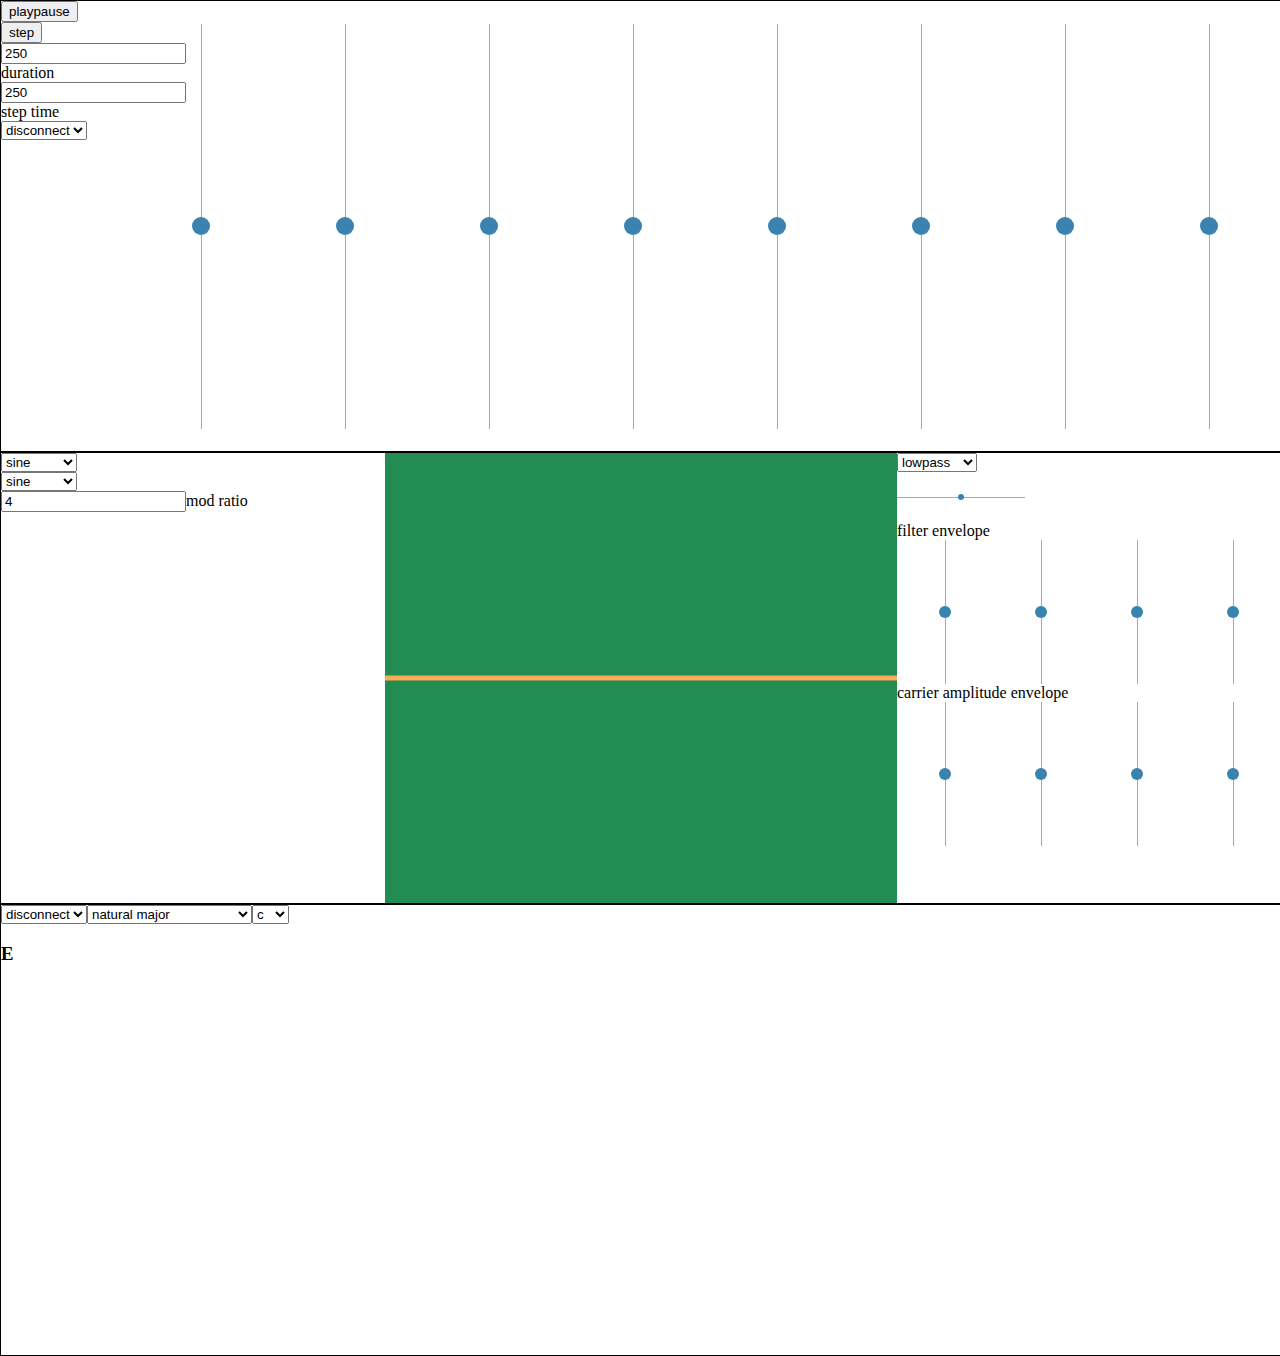
<file: index.html>
<!doctype html>
<html>
    <head>
        <meta charset='utf-8'>
    </head>
    <body>
				<script src="modules.js">
				</script>
				<script type="text/javascript">
					let h = new Handler();
				</script>
				<style>
					body {
						margin: 0px;
					}
				</style>

				<div style="position: relative;
										width: 100vw;
										height: 50vh;
										border: 1px solid black;" id="sequ-container">
					<step-sequence steps="8" class="controller"  name="seq1" id="sequ"></step-sequence>
				</div>
				<div style="position: relative;
										width: 100vw;
										height: 50vh;
										border: 1px solid black;" id="fm-elem-container">
					<fm-elem id="fm"></fm-elem>
				</div>
				<div style="position: relative;
										width: 100vw;
										height: 50vh;
										border: 1px solid black;" id="sammy-chill-container">
					<sammy-chill class="controller"></sammy-chill>
				</div>
    </body>
</html>
</file>
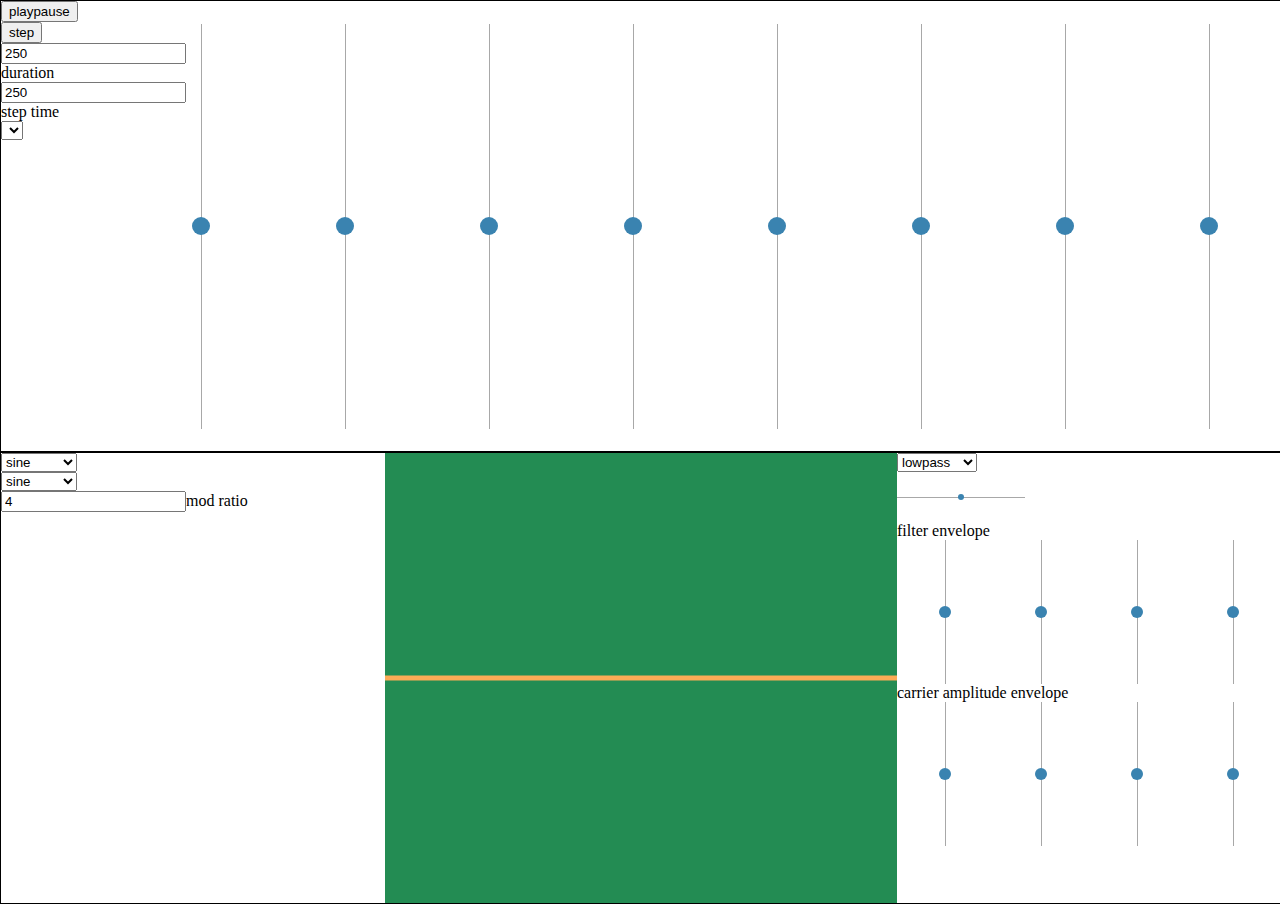
<file: test.html>
<!doctype html>
<html>
    <head>
        <meta charset='utf-8'>
    </head>
    <body>
				<script src="modules.js">
				</script>
				<script type="text/javascript">
					let h = new Handler();
				</script>
				<style>
					body {
						margin: 0px;
					}
				</style>

				<div style="position: relative;
										width: 100vw;
										height: 50vh;
										border: 1px solid black;" id="sequ-container">
					<step-sequence steps="8" class="sequencer" name="seq1" id="sequ"></step-sequence>
				</div>
				<div style="position: relative;
										width: 100vw;
										height: 50vh;
										border: 1px solid black;" id="fm-elem-container">
					<fm-elem id="fm"></fm-elem>
				</div>
				<!--
				<div style="position: absolute;
									  top: 830px;
										left: 10px;
										width: 800px;
										height: 400px;
										border: 1px solid black;" id="fm-elem-container">
					<fm-elem id="fm"></fm-elem>
				</div>
				-->
    </body>
</html>
</file>
